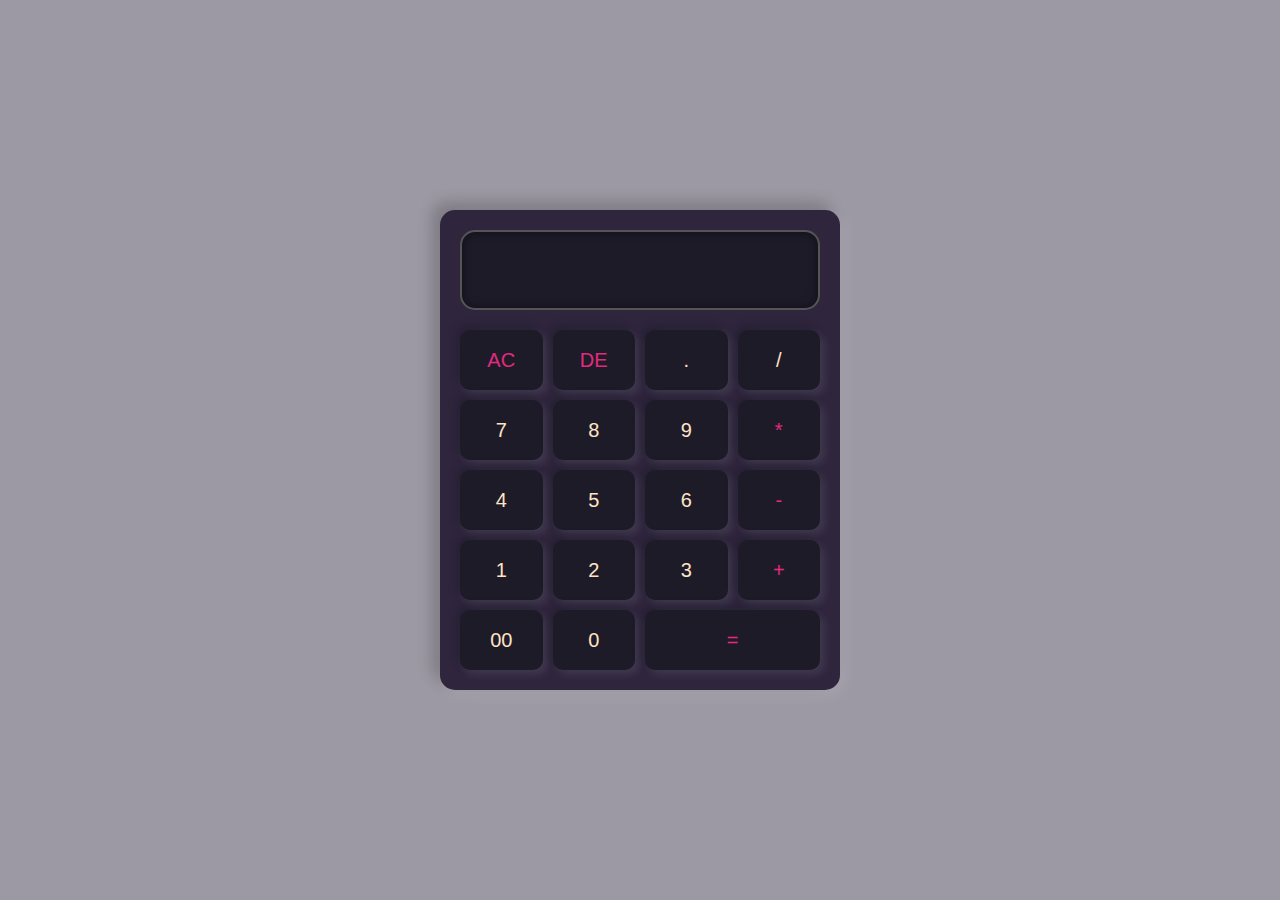
<file: calculator.html>
<!DOCTYPE html>
<html lang="en">
<head>
    <meta charset="UTF-8">
    <meta name="viewport" content="width=device-width, initial-scale=1.0">
    <title>Calculator</title>
    <link rel="stylesheet" href="calculator.css">
    <script src="calculator.js" defer></script>
</head>
<body>
    <div id="calculator">
        <input id="screen" readonly>
        <div id="keys">
            <button onclick="clearScreen()" class="operators">AC</button>

            <button onclick="deleteLast()" class="operators">DE</button>

            <button onclick="showOnScreen('.')">.</button>
            <button onclick="showOnScreen('/')">/</button>
            <button onclick="showOnScreen('7')">7</button>
            <button onclick="showOnScreen('8')">8</button>
            <button onclick="showOnScreen('9')">9</button>

            <button onclick="showOnScreen('*')" class="operators">*</button>

            <button onclick="showOnScreen('4')">4</button>
            <button onclick="showOnScreen('5')">5</button>
            <button onclick="showOnScreen('6')">6</button>

            <button onclick="showOnScreen('-')" class="operators">-</button>

            <button onclick="showOnScreen('1')">1</button>
            <button onclick="showOnScreen('2')">2</button>
            <button onclick="showOnScreen('3')">3</button>

            <button onclick="showOnScreen('+')" class="operators">+</button>

            <button onclick="showOnScreen('00')">00</button>
            <button onclick="showOnScreen('0')">0</button>
            
            <button onclick="calculate()" class="equal operators" style="grid-column: span 2;">=</button>

        </div>
    </div>
</body>
</html>
</file>
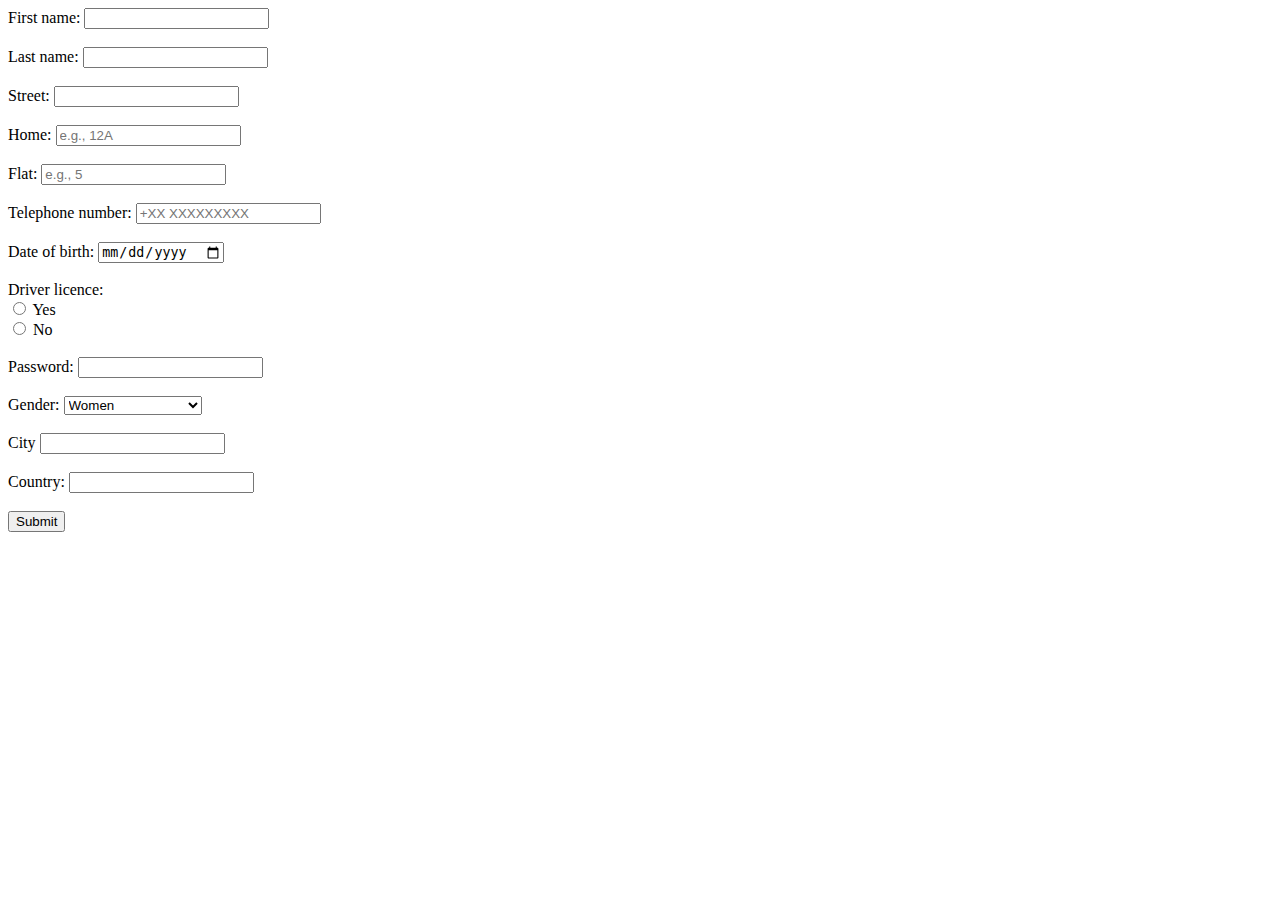
<file: formularz.html>
<!DOCTYPE html>
<html lang="en">
<head>
    <meta charset="UTF-8">
    <meta name="viewport" content="width=device-width, initial-scale=1.0">
    <title>Document</title>
</head>
<body>
    <form action="/formularzyk_megiski.php">
        <label for="fname">First name:</label>
        <input type="text" id="fname" name="fname"><br><br>

        <label for="lname">Last name:</label>
        <input type="text" id="lname" name="lname"><br><br>

        <label for="street">Street:</label>
        <input type="text" id="street" name="street" min="1"><br><br>

        <label for="home">Home:</label>
        <input type="text" id="home" name="home" pattern="\d+[A-Za-z]?" placeholder="e.g., 12A" title="Enter a valid home number (e.g., 12 or 12A)"><br><br>

        <label for="flat">Flat:</label>
        <input type="number" id="flat" name="flat" min="1" placeholder="e.g., 5"><br><br>

        <label for="tel">Telephone number:</label>
        <input type="tel" id="tel" name="tel" pattern="\+\d{2} \d{9}" placeholder="+XX XXXXXXXXX"><br><br>

        <label for="dateOfBirth">Date of birth:</label>
        <input type="date" id="dateOfBirth" name="dateOfBirth"><br><br>

        <label>Driver licence:</label><br>
        <input type="radio" id="driverL_yes" name="driverL" value="yes">
        <label for="driverL_yes">Yes</label><br>
        <input type="radio" id="driverL_no" name="driverL" value="no">
        <label for="driverL_no">No</label><br><br>

        <label for="password">Password:</label>
        <input type="password" id="password" name="password"><br><br>

        <label for="gender">Gender:</label>
        <select id="gender" name="gender">
            <option value="women">Women</option>
            <option value="men">Men</option>
            <option value="prefer_not_to_answer">Pefer not to answer</option>
        </select><br><br>

        <label for="city">City</label>
        <input type="text" id="city" name="city"><br><br>

        <label for="country">Country:</label>
        <input type="text" id="country" name="country"><br><br>

        <input type="submit" value="Submit">
      </form>  
</body>
</html>
</file>
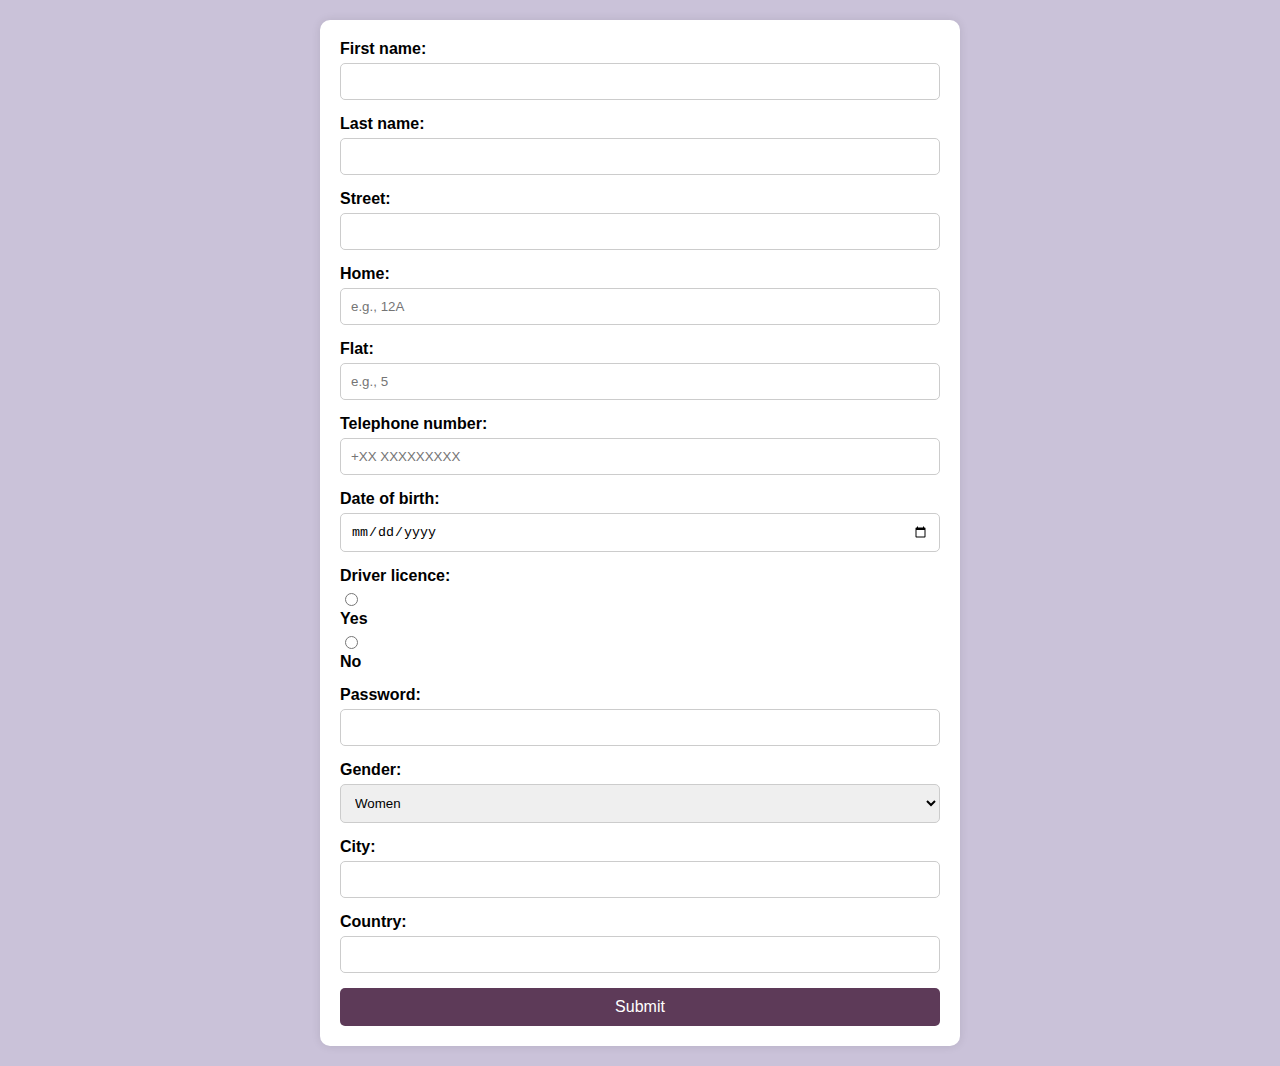
<file: formularz_2.html>
<!DOCTYPE html>
<html lang="en">
<head>
    <meta charset="UTF-8">
    <meta name="viewport" content="width=device-width, initial-scale=1.0">
    <title>StronkaMegiski</title>
    <link rel="stylesheet" href="formularz.css">
</head>
<body>
    <form action="/formularzyk_megiski.php">
        <label for="fname">First name:</label>
        <input type="text" id="fname" name="fname">

        <label for="lname">Last name:</label>
        <input type="text" id="lname" name="lname">

        <label for="street">Street:</label>
        <input type="text" id="street" name="street">

        <label for="home">Home:</label>
        <input type="text" id="home" name="home" pattern="\d+[A-Za-z]?" placeholder="e.g., 12A" title="Enter a valid home number (e.g., 12 or 12A)">

        <label for="flat">Flat:</label>
        <input type="number" id="flat" name="flat" min="1" placeholder="e.g., 5">

        <label for="tel">Telephone number:</label>
        <input type="tel" id="tel" name="tel" pattern="\+\d{2} \d{9}" placeholder="+XX XXXXXXXXX">

        <label for="dateOfBirth">Date of birth:</label>
        <input type="date" id="dateOfBirth" name="dateOfBirth">

        <div class="radio-group">
            <label>Driver licence:</label>
            <input type="radio" id="driverL_yes" name="driverL" value="yes">
            <label for="driverL_yes">Yes</label>
            <input type="radio" id="driverL_no" name="driverL" value="no">
            <label for="driverL_no">No</label>
        </div>

        <label for="password">Password:</label>
        <input type="password" id="password" name="password">

        <label for="gender">Gender:</label>
        <select id="gender" name="gender">
            <option value="women">Women</option>
            <option value="men">Men</option>
            <option value="prefer_not_to_answer">Prefer not to answer</option>
        </select>

        <label for="city">City:</label>
        <input type="text" id="city" name="city">

        <label for="country">Country:</label>
        <input type="text" id="country" name="country">

        <input type="submit" value="Submit">
    </form>
</body>
</html>
</file>
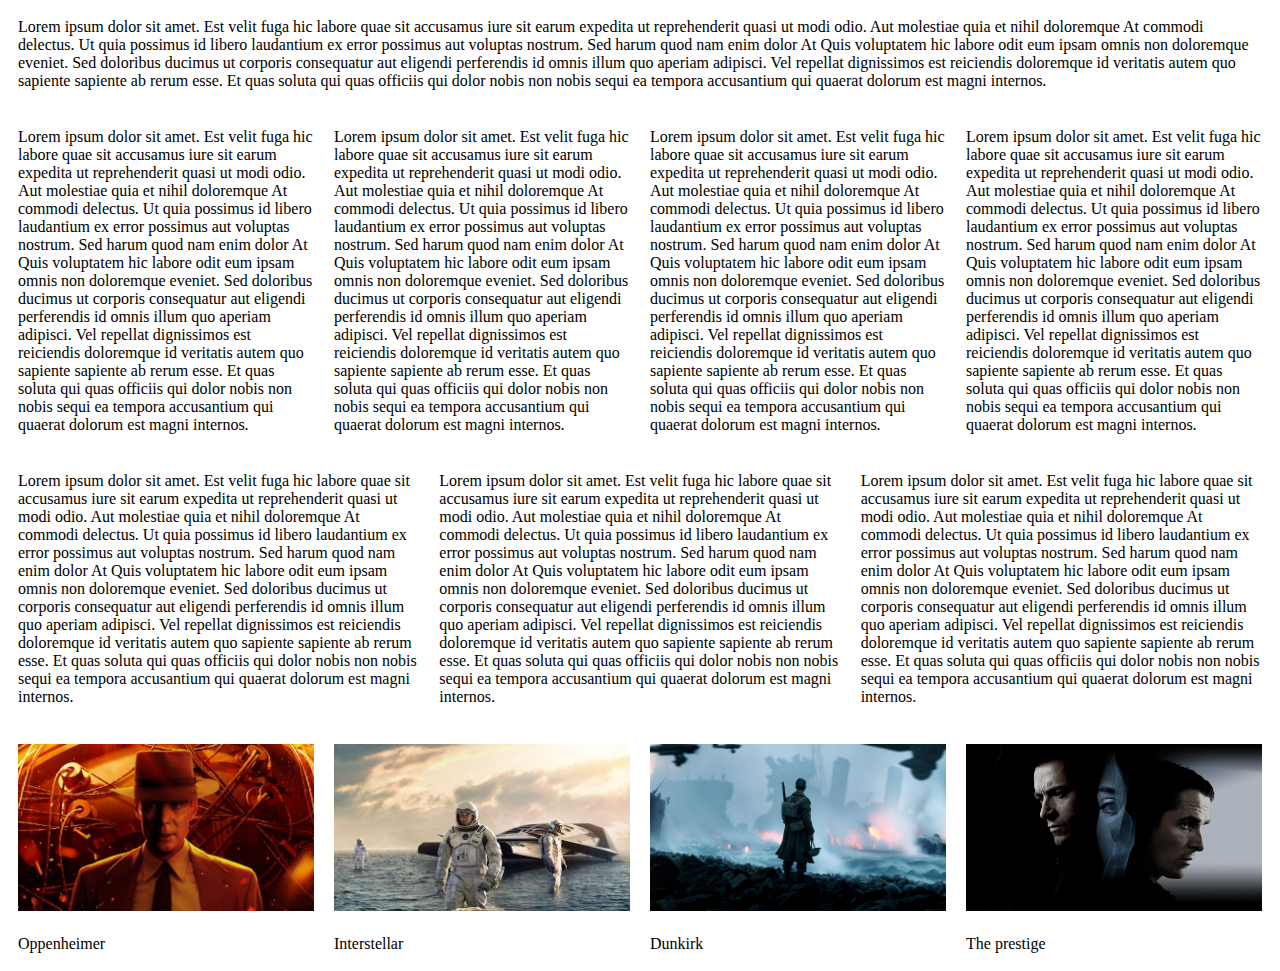
<file: rozklad.html>
<!DOCTYPE html>
<html lang="en">
<head>
    <meta charset="UTF-8">
    <meta name="viewport" content="width=device-width, initial-scale=1.0">
    <title>Document</title>
    <style>
        table {
            width: 100%;
            border-collapse: collapse;
            table-layout: fixed; /* Stała szerokość kolumn */
        }
        td {
            padding: 10px;
            text-align: left;
            word-wrap: break-word; /* Zawijanie tekstu, jeśli jest zbyt długi */
        }
    </style>
</head>
<body>
    <table>
        <tr>
            <td>Lorem ipsum dolor sit amet. Est velit fuga hic labore quae sit accusamus iure sit earum expedita ut reprehenderit quasi ut modi odio. Aut molestiae quia et nihil doloremque At commodi delectus.

                Ut quia possimus id libero laudantium ex error possimus aut voluptas nostrum. Sed harum quod nam enim dolor At Quis voluptatem hic labore odit eum ipsam omnis non doloremque eveniet.
                
                Sed doloribus ducimus ut corporis consequatur aut eligendi perferendis id omnis illum quo aperiam adipisci. Vel repellat dignissimos est reiciendis doloremque id veritatis autem quo sapiente sapiente ab rerum esse. Et quas soluta qui quas officiis qui dolor nobis non nobis sequi ea tempora accusantium qui quaerat dolorum est magni internos.</td>
        </tr>
    </table>
    
    <br>

    <table>
        <tr>
            <td>Lorem ipsum dolor sit amet. Est velit fuga hic labore quae sit accusamus iure sit earum expedita ut reprehenderit quasi ut modi odio. Aut molestiae quia et nihil doloremque At commodi delectus.

                Ut quia possimus id libero laudantium ex error possimus aut voluptas nostrum. Sed harum quod nam enim dolor At Quis voluptatem hic labore odit eum ipsam omnis non doloremque eveniet.
                
                Sed doloribus ducimus ut corporis consequatur aut eligendi perferendis id omnis illum quo aperiam adipisci. Vel repellat dignissimos est reiciendis doloremque id veritatis autem quo sapiente sapiente ab rerum esse. Et quas soluta qui quas officiis qui dolor nobis non nobis sequi ea tempora accusantium qui quaerat dolorum est magni internos.</td>
            <td>Lorem ipsum dolor sit amet. Est velit fuga hic labore quae sit accusamus iure sit earum expedita ut reprehenderit quasi ut modi odio. Aut molestiae quia et nihil doloremque At commodi delectus.

                Ut quia possimus id libero laudantium ex error possimus aut voluptas nostrum. Sed harum quod nam enim dolor At Quis voluptatem hic labore odit eum ipsam omnis non doloremque eveniet.
                
                Sed doloribus ducimus ut corporis consequatur aut eligendi perferendis id omnis illum quo aperiam adipisci. Vel repellat dignissimos est reiciendis doloremque id veritatis autem quo sapiente sapiente ab rerum esse. Et quas soluta qui quas officiis qui dolor nobis non nobis sequi ea tempora accusantium qui quaerat dolorum est magni internos.</td>
            <td>Lorem ipsum dolor sit amet. Est velit fuga hic labore quae sit accusamus iure sit earum expedita ut reprehenderit quasi ut modi odio. Aut molestiae quia et nihil doloremque At commodi delectus.

                Ut quia possimus id libero laudantium ex error possimus aut voluptas nostrum. Sed harum quod nam enim dolor At Quis voluptatem hic labore odit eum ipsam omnis non doloremque eveniet.
                
                Sed doloribus ducimus ut corporis consequatur aut eligendi perferendis id omnis illum quo aperiam adipisci. Vel repellat dignissimos est reiciendis doloremque id veritatis autem quo sapiente sapiente ab rerum esse. Et quas soluta qui quas officiis qui dolor nobis non nobis sequi ea tempora accusantium qui quaerat dolorum est magni internos.</td>
            <td>Lorem ipsum dolor sit amet. Est velit fuga hic labore quae sit accusamus iure sit earum expedita ut reprehenderit quasi ut modi odio. Aut molestiae quia et nihil doloremque At commodi delectus.

                Ut quia possimus id libero laudantium ex error possimus aut voluptas nostrum. Sed harum quod nam enim dolor At Quis voluptatem hic labore odit eum ipsam omnis non doloremque eveniet.
                
                Sed doloribus ducimus ut corporis consequatur aut eligendi perferendis id omnis illum quo aperiam adipisci. Vel repellat dignissimos est reiciendis doloremque id veritatis autem quo sapiente sapiente ab rerum esse. Et quas soluta qui quas officiis qui dolor nobis non nobis sequi ea tempora accusantium qui quaerat dolorum est magni internos.</td>
        </tr>
    </table>
    
    <br>

    <table>
        <tr>
            <td>Lorem ipsum dolor sit amet. Est velit fuga hic labore quae sit accusamus iure sit earum expedita ut reprehenderit quasi ut modi odio. Aut molestiae quia et nihil doloremque At commodi delectus.

                Ut quia possimus id libero laudantium ex error possimus aut voluptas nostrum. Sed harum quod nam enim dolor At Quis voluptatem hic labore odit eum ipsam omnis non doloremque eveniet.
                
                Sed doloribus ducimus ut corporis consequatur aut eligendi perferendis id omnis illum quo aperiam adipisci. Vel repellat dignissimos est reiciendis doloremque id veritatis autem quo sapiente sapiente ab rerum esse. Et quas soluta qui quas officiis qui dolor nobis non nobis sequi ea tempora accusantium qui quaerat dolorum est magni internos.</td>
            <td>Lorem ipsum dolor sit amet. Est velit fuga hic labore quae sit accusamus iure sit earum expedita ut reprehenderit quasi ut modi odio. Aut molestiae quia et nihil doloremque At commodi delectus.

                Ut quia possimus id libero laudantium ex error possimus aut voluptas nostrum. Sed harum quod nam enim dolor At Quis voluptatem hic labore odit eum ipsam omnis non doloremque eveniet.
                
                Sed doloribus ducimus ut corporis consequatur aut eligendi perferendis id omnis illum quo aperiam adipisci. Vel repellat dignissimos est reiciendis doloremque id veritatis autem quo sapiente sapiente ab rerum esse. Et quas soluta qui quas officiis qui dolor nobis non nobis sequi ea tempora accusantium qui quaerat dolorum est magni internos.</td>
            <td>Lorem ipsum dolor sit amet. Est velit fuga hic labore quae sit accusamus iure sit earum expedita ut reprehenderit quasi ut modi odio. Aut molestiae quia et nihil doloremque At commodi delectus.

                Ut quia possimus id libero laudantium ex error possimus aut voluptas nostrum. Sed harum quod nam enim dolor At Quis voluptatem hic labore odit eum ipsam omnis non doloremque eveniet.
                
                Sed doloribus ducimus ut corporis consequatur aut eligendi perferendis id omnis illum quo aperiam adipisci. Vel repellat dignissimos est reiciendis doloremque id veritatis autem quo sapiente sapiente ab rerum esse. Et quas soluta qui quas officiis qui dolor nobis non nobis sequi ea tempora accusantium qui quaerat dolorum est magni internos.</td>
        </tr>
    </table>

    <br>

    <table style="width:100%;">
        <tr>
            <td wdith="25%"><img src="oppenheimer.jpg" alt="Oppenheimer"
                title="Oppenheimer" title="Oppenheimer" style="width: 100%;height: auto"></td>
            <td wdith="25%"><img src="interstellar.jpg" alt="Interstellar" 
                title="Interstellar" style= "width: 100%;height: auto"></td>
            <td wdith="25%"><img src="dunkirk.jpg" alt="Dunkirk"
                title="Dunkirk" title="Dawn 1" style= "width: 100%;height: auto"></td>
            <td wdith="25%"><img src="prestige.jpg" alt="The prestige" 
                title="The prestige" style= "width: 100%;height: auto"></td>
        </tr>
        <tr>
            <td>Oppenheimer</td>
            <td>Interstellar</td>
            <td>Dunkirk</td>
            <td>The prestige</td>
        </tr>
    </table>
</body>
</html>
</file>
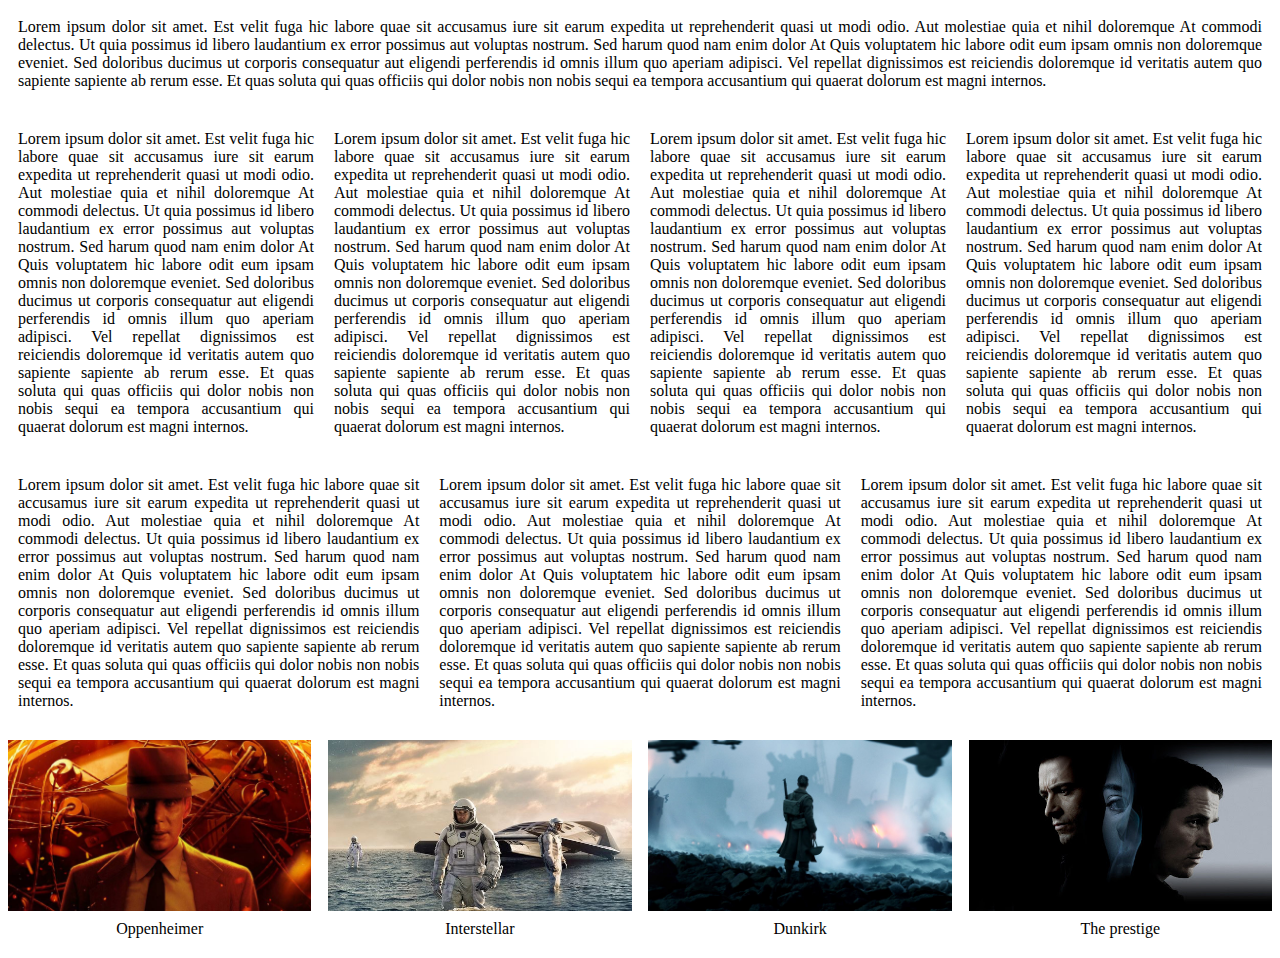
<file: rozklad_2.html>
<!DOCTYPE html>
<html lang="en">
<head>
    <meta charset="UTF-8">
    <meta name="viewport" content="width=device-width, initial-scale=1.0">
    <title>Document</title>
    <link rel="stylesheet" href="rozklad.css">
 
</head>
<body>
    <!-- Pierwszy wiersz (z jedną kolumną) -->
    <div class="container">
        <div class="column">
            Lorem ipsum dolor sit amet. Est velit fuga hic labore quae sit accusamus iure sit earum expedita ut reprehenderit quasi ut modi odio. Aut molestiae quia et nihil doloremque At commodi delectus.
            Ut quia possimus id libero laudantium ex error possimus aut voluptas nostrum. Sed harum quod nam enim dolor At Quis voluptatem hic labore odit eum ipsam omnis non doloremque eveniet.
            Sed doloribus ducimus ut corporis consequatur aut eligendi perferendis id omnis illum quo aperiam adipisci. Vel repellat dignissimos est reiciendis doloremque id veritatis autem quo sapiente sapiente ab rerum esse. Et quas soluta qui quas officiis qui dolor nobis non nobis sequi ea tempora accusantium qui quaerat dolorum est magni internos.
        </div>
    </div>

    <!-- Drugi wiersz (z czterema kolumnami) -->
    <div class="container">
        <div class="row">
            <div class="column">
                Lorem ipsum dolor sit amet. Est velit fuga hic labore quae sit accusamus iure sit earum expedita ut reprehenderit quasi ut modi odio. Aut molestiae quia et nihil doloremque At commodi delectus.
                Ut quia possimus id libero laudantium ex error possimus aut voluptas nostrum. Sed harum quod nam enim dolor At Quis voluptatem hic labore odit eum ipsam omnis non doloremque eveniet.
                Sed doloribus ducimus ut corporis consequatur aut eligendi perferendis id omnis illum quo aperiam adipisci. Vel repellat dignissimos est reiciendis doloremque id veritatis autem quo sapiente sapiente ab rerum esse. Et quas soluta qui quas officiis qui dolor nobis non nobis sequi ea tempora accusantium qui quaerat dolorum est magni internos.
            </div>
            <div class="column">
                Lorem ipsum dolor sit amet. Est velit fuga hic labore quae sit accusamus iure sit earum expedita ut reprehenderit quasi ut modi odio. Aut molestiae quia et nihil doloremque At commodi delectus.
                Ut quia possimus id libero laudantium ex error possimus aut voluptas nostrum. Sed harum quod nam enim dolor At Quis voluptatem hic labore odit eum ipsam omnis non doloremque eveniet.
                Sed doloribus ducimus ut corporis consequatur aut eligendi perferendis id omnis illum quo aperiam adipisci. Vel repellat dignissimos est reiciendis doloremque id veritatis autem quo sapiente sapiente ab rerum esse. Et quas soluta qui quas officiis qui dolor nobis non nobis sequi ea tempora accusantium qui quaerat dolorum est magni internos.
            </div>
            <div class="column">
                Lorem ipsum dolor sit amet. Est velit fuga hic labore quae sit accusamus iure sit earum expedita ut reprehenderit quasi ut modi odio. Aut molestiae quia et nihil doloremque At commodi delectus.
                Ut quia possimus id libero laudantium ex error possimus aut voluptas nostrum. Sed harum quod nam enim dolor At Quis voluptatem hic labore odit eum ipsam omnis non doloremque eveniet.
                Sed doloribus ducimus ut corporis consequatur aut eligendi perferendis id omnis illum quo aperiam adipisci. Vel repellat dignissimos est reiciendis doloremque id veritatis autem quo sapiente sapiente ab rerum esse. Et quas soluta qui quas officiis qui dolor nobis non nobis sequi ea tempora accusantium qui quaerat dolorum est magni internos.
            </div>
            <div class="column">
                Lorem ipsum dolor sit amet. Est velit fuga hic labore quae sit accusamus iure sit earum expedita ut reprehenderit quasi ut modi odio. Aut molestiae quia et nihil doloremque At commodi delectus.
                Ut quia possimus id libero laudantium ex error possimus aut voluptas nostrum. Sed harum quod nam enim dolor At Quis voluptatem hic labore odit eum ipsam omnis non doloremque eveniet.
                Sed doloribus ducimus ut corporis consequatur aut eligendi perferendis id omnis illum quo aperiam adipisci. Vel repellat dignissimos est reiciendis doloremque id veritatis autem quo sapiente sapiente ab rerum esse. Et quas soluta qui quas officiis qui dolor nobis non nobis sequi ea tempora accusantium qui quaerat dolorum est magni internos.
            </div>
        </div>
    </div>

    <!-- Trzeci wiersz (z trzema kolumnami) -->
    <div class="container">
        <div class="row">
            <div class="column">
                Lorem ipsum dolor sit amet. Est velit fuga hic labore quae sit accusamus iure sit earum expedita ut reprehenderit quasi ut modi odio. Aut molestiae quia et nihil doloremque At commodi delectus.
                Ut quia possimus id libero laudantium ex error possimus aut voluptas nostrum. Sed harum quod nam enim dolor At Quis voluptatem hic labore odit eum ipsam omnis non doloremque eveniet.
                Sed doloribus ducimus ut corporis consequatur aut eligendi perferendis id omnis illum quo aperiam adipisci. Vel repellat dignissimos est reiciendis doloremque id veritatis autem quo sapiente sapiente ab rerum esse. Et quas soluta qui quas officiis qui dolor nobis non nobis sequi ea tempora accusantium qui quaerat dolorum est magni internos.
            </div>
            <div class="column">
                Lorem ipsum dolor sit amet. Est velit fuga hic labore quae sit accusamus iure sit earum expedita ut reprehenderit quasi ut modi odio. Aut molestiae quia et nihil doloremque At commodi delectus.
                Ut quia possimus id libero laudantium ex error possimus aut voluptas nostrum. Sed harum quod nam enim dolor At Quis voluptatem hic labore odit eum ipsam omnis non doloremque eveniet.
                Sed doloribus ducimus ut corporis consequatur aut eligendi perferendis id omnis illum quo aperiam adipisci. Vel repellat dignissimos est reiciendis doloremque id veritatis autem quo sapiente sapiente ab rerum esse. Et quas soluta qui quas officiis qui dolor nobis non nobis sequi ea tempora accusantium qui quaerat dolorum est magni internos.
            </div>
            <div class="column">
                Lorem ipsum dolor sit amet. Est velit fuga hic labore quae sit accusamus iure sit earum expedita ut reprehenderit quasi ut modi odio. Aut molestiae quia et nihil doloremque At commodi delectus.
                Ut quia possimus id libero laudantium ex error possimus aut voluptas nostrum. Sed harum quod nam enim dolor At Quis voluptatem hic labore odit eum ipsam omnis non doloremque eveniet.
                Sed doloribus ducimus ut corporis consequatur aut eligendi perferendis id omnis illum quo aperiam adipisci. Vel repellat dignissimos est reiciendis doloremque id veritatis autem quo sapiente sapiente ab rerum esse. Et quas soluta qui quas officiis qui dolor nobis non nobis sequi ea tempora accusantium qui quaerat dolorum est magni internos.
            </div>
        </div>
    </div>

    <!-- Wiersz obrazów -->
    <div class="container">
        <div class="image-row">
            <div class="image-column">
                <img src="oppenheimer.jpg" alt="Oppenheimer" title="Oppenheimer">
                <div class="image-caption">Oppenheimer</div>
            </div>
            <div class="image-column">
                <img src="interstellar.jpg" alt="Interstellar" title="Interstellar">
                <div class="image-caption">Interstellar</div>
            </div>
            <div class="image-column">
                <img src="dunkirk.jpg" alt="Dunkirk" title="Dunkirk">
                <div class="image-caption">Dunkirk</div>
            </div>
            <div class="image-column">
                <img src="prestige.jpg" alt="The prestige" title="The prestige">
                <div class="image-caption">The prestige</div>
            </div>
        </div>
    </div>
</body>
</html>
</file>
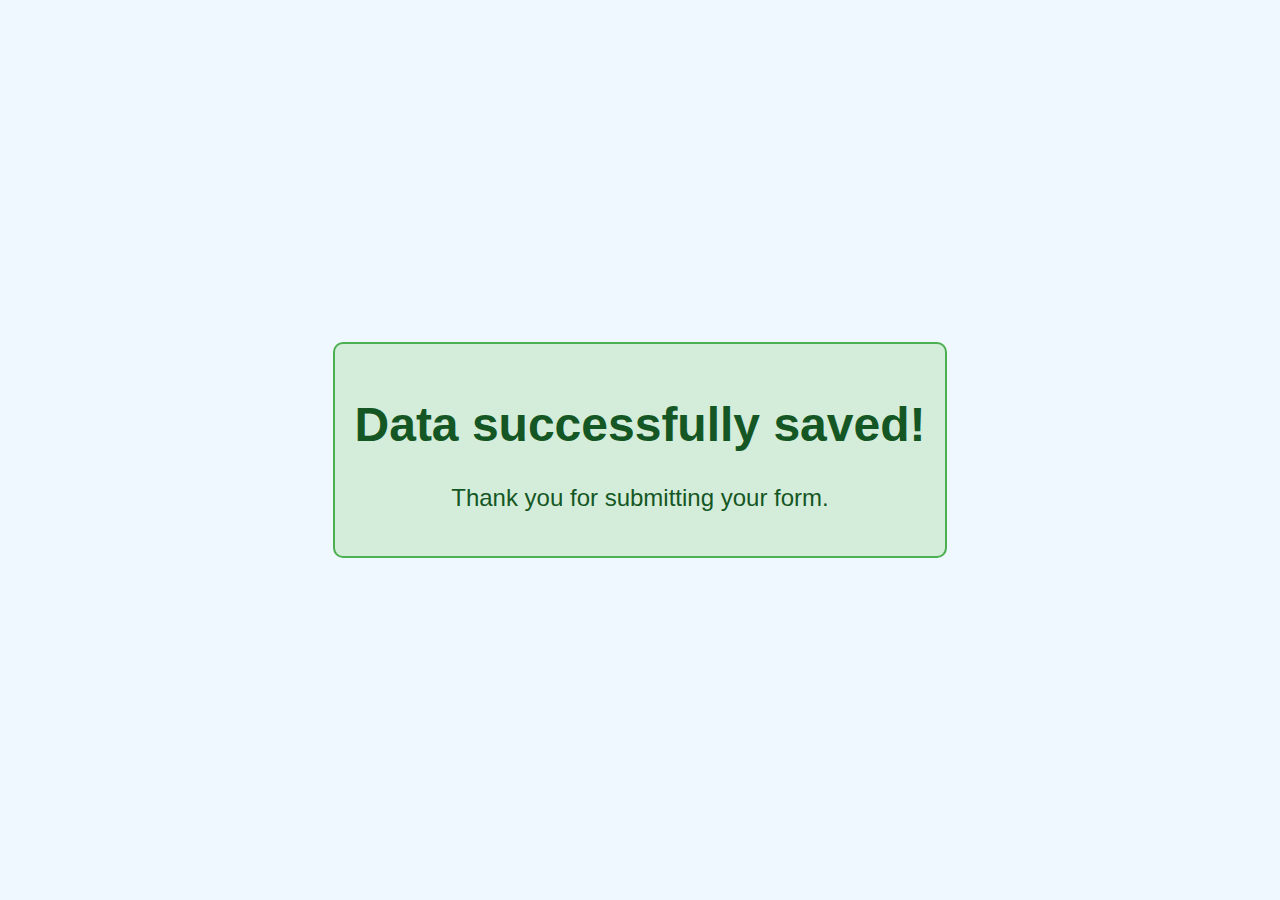
<file: success.html>
<!DOCTYPE html>
<html lang="en">
<head>
    <meta charset="UTF-8">
    <meta name="viewport" content="width=device-width, initial-scale=1.0">
    <title>Form Submitted</title>
    <style>
        body {
            display: flex;
            justify-content: center;
            align-items: center;
            height: 100vh;
            margin: 0;
            font-family: Arial, sans-serif;
            background-color: #f0f8ff;
        }
        .message {
            text-align: center;
            padding: 20px;
            border: 2px solid #4caf50;
            border-radius: 10px;
            background-color: #d4edda;
            color: #155724;
            font-size: 1.5rem;
        }
    </style>
</head>
<body>
    <div class="message">
        <h1>Data successfully saved!</h1>
        <p>Thank you for submitting your form.</p>
    </div>
</body>
</html>
</file>
<file: calculator.css>
* {
    margin: 0;
    padding: 0;
    font-family: 'Poppins', sans-serif;
    box-sizing: border-box;
}

body {
    display: flex;
    align-items: center;
    justify-content: center;
    height: 100vh;
    background-color: #9d99a4;
}

#calculator {
    background-color: #2F263E;
    padding: 20px;
    border-radius: 15px;
    box-shadow: -8px -8px 15px rgba(0, 0, 0, 0.2), 5px 5px 15px rgba(255, 255, 255, 0.1);
    max-width: 400px;
}

#screen {
    width: 100%;
    height: 80px;
    font-size: 45px;
    text-align: right;
    background: #1E1B29;
    color: bisque;
    border: 2px solid #555;
    border-radius: 15px;
    padding-right: 10px;
    margin-bottom: 20px;
    box-shadow: inset 0 0 10px rgba(0, 0, 0, 0.5);
    outline: none;
}

#keys {
    display: grid;
    grid-template-columns: repeat(4, 1fr);
    gap: 10px;
}

button {
    border: none;
    outline: none;
    width: 100%;
    height: 60px;
    font-size: 20px;
    border-radius: 10px;
    color: bisque;
    background: #1E1B29;
    box-shadow: -4px -4px 10px rgba(0, 0, 0, 0.2), 4px 4px 10px rgba(255, 255, 255, 0.1);
    cursor: pointer;
    transition: 0.3s ease;
}

button:hover {
    background: #3E344C;
}

button.operators {
    color: #E22A7E;
}

button.equal {
    grid-column: span 2; /* Allows button to take two grid columns */
    height: 60px;
}

button.equal:hover {
    background: #C01C6B;
}
</file>
<file: formularz.css>
body {
    font-family: Arial, sans-serif;
    margin: 0;
    padding: 20px;
    background-color: #CAC2D9;
}

form {
    max-width: 600px;
    margin: 0 auto;
    background: #fff;
    padding: 20px; 
    border-radius: 10px;
    box-shadow: 0 0 10px rgba(0, 0, 0, 0.1);
}

label {
    font-weight: bold;
    margin-bottom: 5px;
    display: block;
}

input[type="text"], input[type="number"], input[type="date"], input[type="tel"], input[type="password"], select {
    width: 100%;
    padding: 10px;
    margin-bottom: 15px;
    border: 1px solid #ccc;
    border-radius: 5px;
    box-sizing: border-box;
}

input[type="radio"] {
    margin-right: 5px;
}

.radio-group {
    margin-bottom: 15px;
}

input[type="submit"] {
    width: 100%;
    padding: 10px;
    background-color: #5D3A58;
    color: white;
    border: none;
    border-radius: 5px;
    cursor: pointer;
    font-size: 16px;
}

input[type="submit"]:hover {
    background-color: #45a049;
}
</file>
<file: rozklad.css>
.container {
    display: block;
    width: 100%;
    margin-bottom: 20px;
}

.row {
    display: flex;
    width: 100%;
    justify-content: space-between;
}

.column {
    flex: 1;
    padding: 10px;
    word-wrap: break-word;
    box-sizing: border-box;
    text-align: justify;
}

.image-row {
    display: flex;
    justify-content: space-between;
    margin-top: 20px;
}

.image-column {
    width: 24%; /* Cztery kolumny o równej szerokości */
}

.image-column img {
    width: 100%;
    height: auto;
}

.image-caption {
    text-align: center;
    margin-top: 5px;
}
</file>
